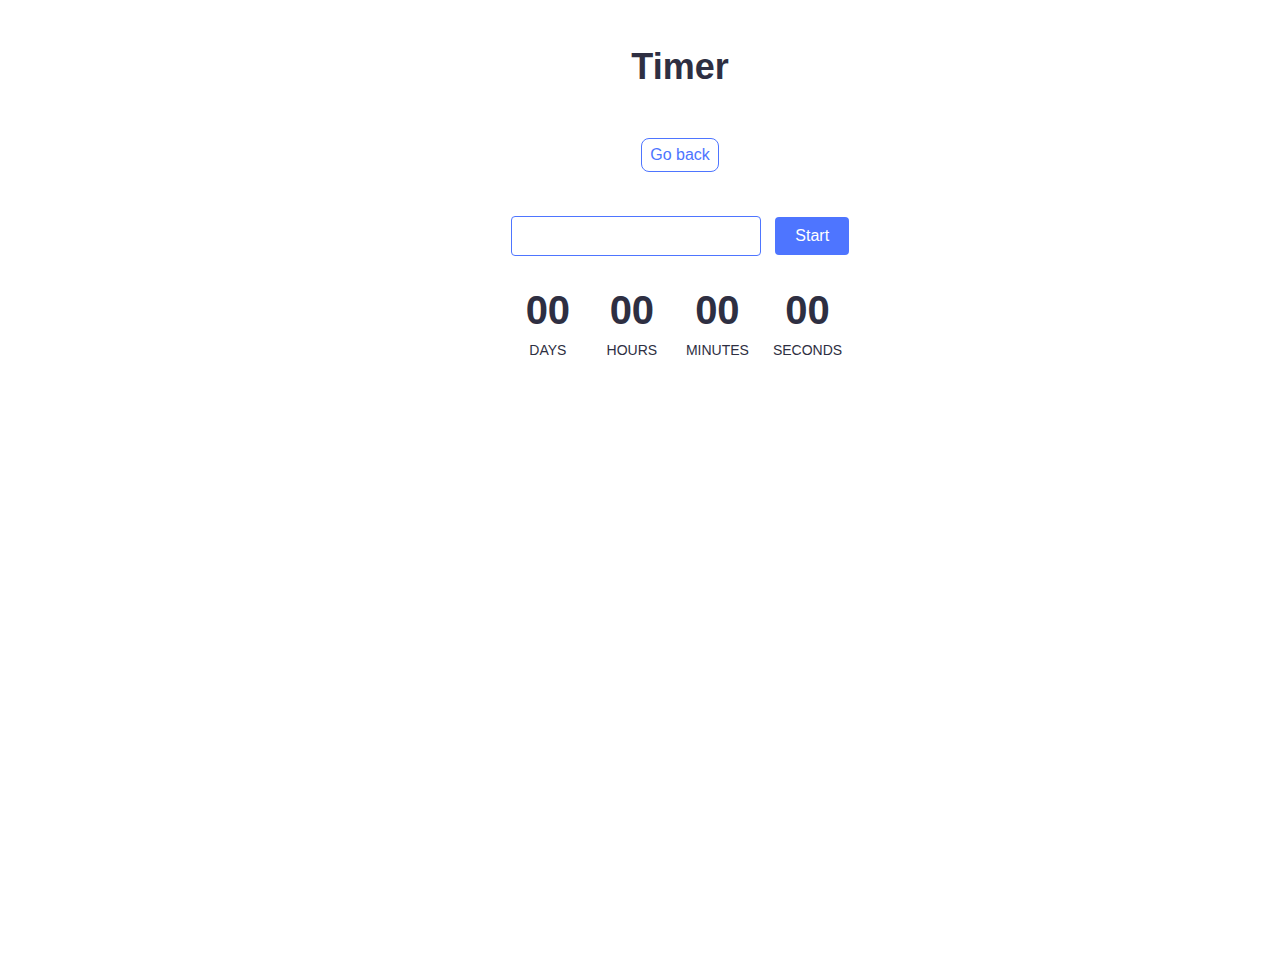
<file: src/1-timer.html>
<!DOCTYPE html>
<html lang="en">
  <head>
    <meta charset="UTF-8" />
    <meta http-equiv="X-UA-Compatible" content="IE=edge" />
    <meta name="viewport" content="width=device-width, initial-scale=1.0" />
    <title>Timer</title>
    <link rel="stylesheet" href="./css/1-timer.css" />
    <link rel="stylesheet" href="./css/styles.css" />
  </head>
  <body>
    <main>
      <div class="container">
        <h1 class="main-title">Timer</h1>
        <a class="back-link" href="./index.html">Go back</a>
      </div>

      <input type="text" id="datetime-picker" />
      <button type="button" data-start>Start</button>

      <div class="timer">
        <div class="field">
          <span class="value" data-days>00</span>
          <span class="label">Days</span>
        </div>
        <div class="field">
          <span class="value" data-hours>00</span>
          <span class="label">Hours</span>
        </div>
        <div class="field">
          <span class="value" data-minutes>00</span>
          <span class="label">Minutes</span>
        </div>
        <div class="field">
          <span class="value" data-seconds>00</span>
          <span class="label">Seconds</span>
        </div>
      </div>
    </main>

    <script type="module" src="./js/1-timer.js"></script>
  </body>
</html>
</file>
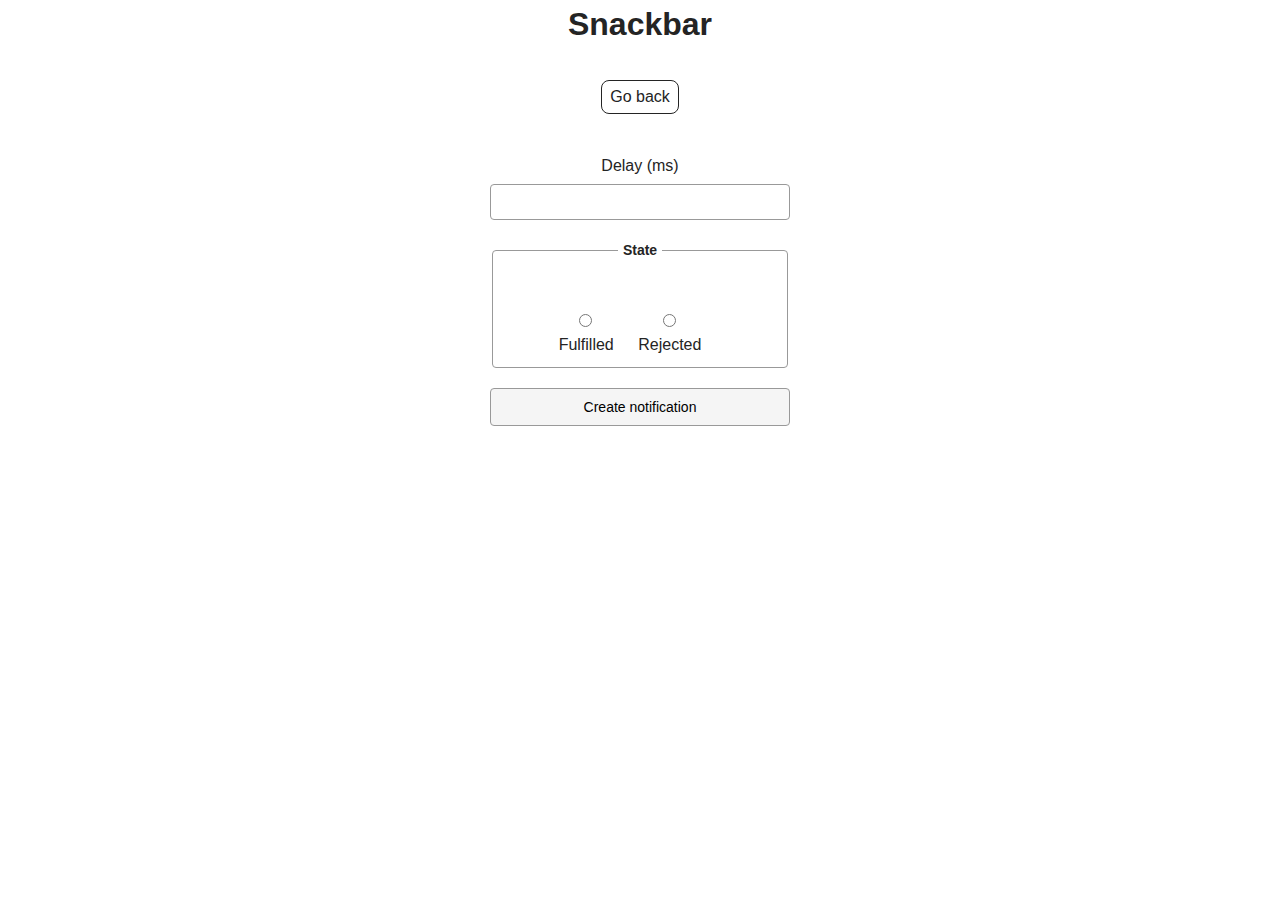
<file: src/2-snackbar.html>
<!DOCTYPE html>
<html lang="en">
  <head>
    <meta charset="UTF-8" />
    <meta http-equiv="X-UA-Compatible" content="IE=edge" />
    <meta name="viewport" content="width=device-width, initial-scale=1.0" />
    <title>Snackbar</title>
    <link rel="stylesheet" href="./css/2-snackbar.css" />
    <link rel="stylesheet" href="./css/styles.css" />
  </head>
  <body>
    <main>
      <div class="container">
        <h1 class="main-title">Snackbar</h1>
        <a class="back-link" href="./index.html">Go back</a>
      </div>

      <form class="form">
        <label>
          Delay (ms)
          <input type="number" name="delay" required />
        </label>

        <fieldset>
          <legend>State</legend>
          <label>
            <input type="radio" name="state" value="fulfilled" required />
            Fulfilled
          </label>
          <label>
            <input type="radio" name="state" value="rejected" required />
            Rejected
          </label>
        </fieldset>

        <button type="submit">Create notification</button>
      </form>
    </main>

    <script type="module" src="./js/2-snackbar.js"></script>
  </body>
</html>
</file>
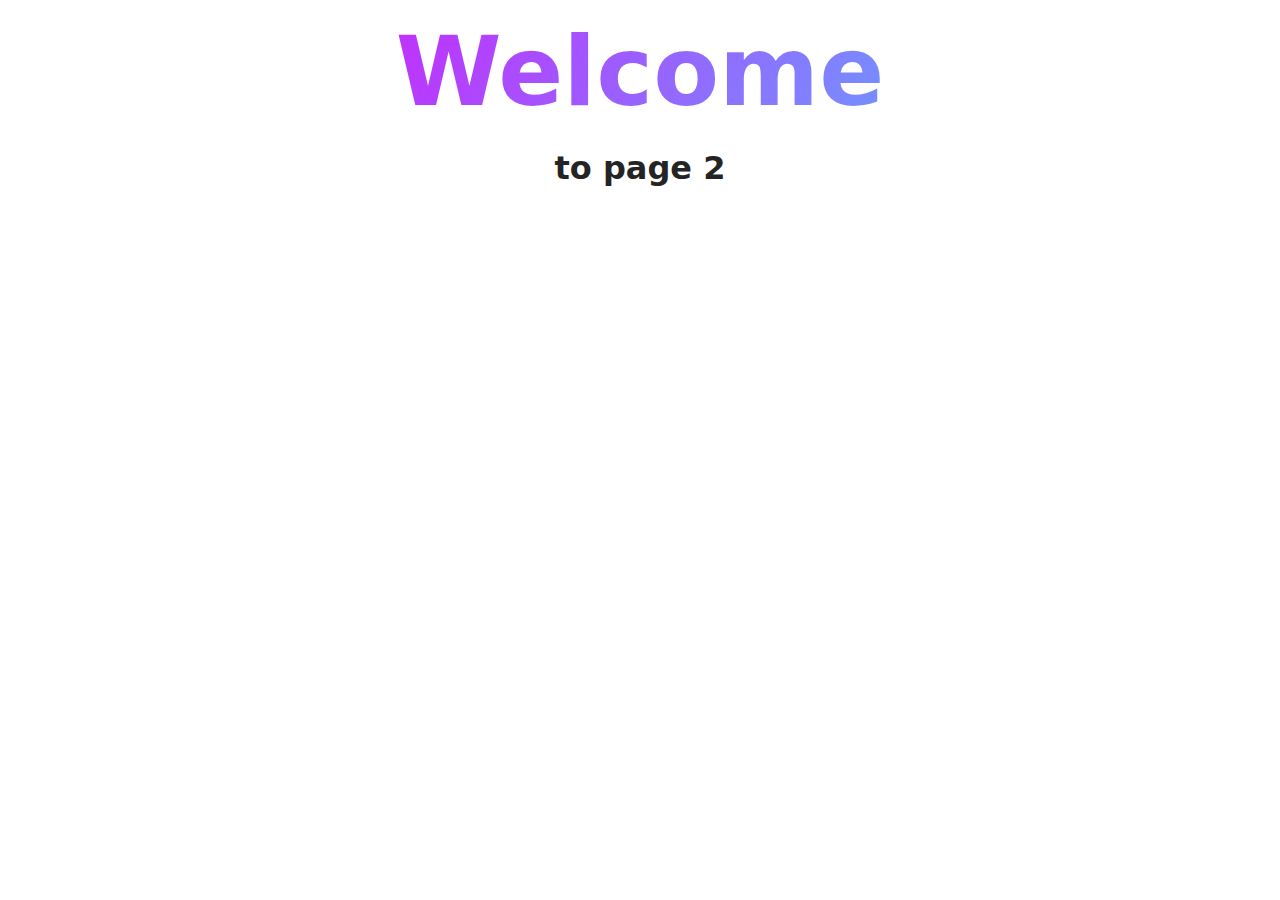
<file: src/page-2.html>
<!DOCTYPE html>
<html lang="en">
  <head>
    <meta charset="UTF-8" />
    <meta http-equiv="X-UA-Compatible" content="IE=edge" />
    <meta name="viewport" content="width=device-width, initial-scale=1.0" />
    <title>Page 2</title>
    <link rel="stylesheet" href="./css/styles.css" />
  </head>
  <body>
    <load
      src="./partials/header.html"
      icon-path="./img/sprite.svg#logo"
      highlight-act="active"
    />

    <main>
      <div class="container">
        <h1 class="main-title">
          <span class="main-title-gradient">Welcome</span> to page 2
        </h1>
        <load src="./partials/back-link.html" />
      </div>
    </main>

    <load src="./partials/footer.html" />
  </body>
</html>
</file>
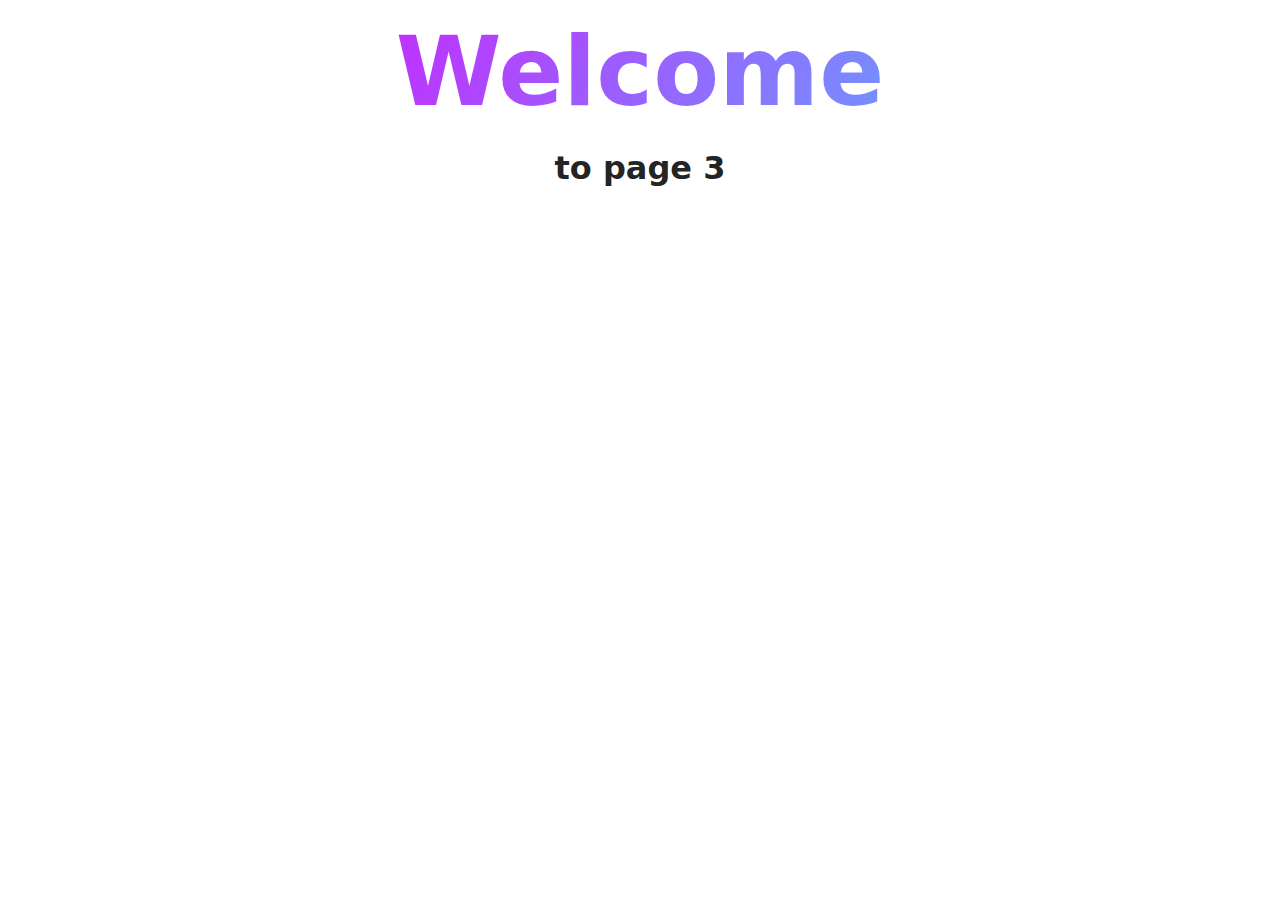
<file: src/page-3.html>
<!DOCTYPE html>
<html lang="en">
  <head>
    <meta charset="UTF-8" />
    <meta http-equiv="X-UA-Compatible" content="IE=edge" />
    <meta name="viewport" content="width=device-width, initial-scale=1.0" />
    <title>Page 3</title>
    <link rel="stylesheet" href="./css/styles.css" />
  </head>
  <body>
    <load
      src="./partials/header.html"
      icon-path="./img/sprite.svg#logo"
      highlight-curr="active"
    />

    <main>
      <div class="container">
        <h1 class="main-title">
          <span class="main-title-gradient">Welcome</span> to page 3
        </h1>
        <load src="./partials/back-link.html" />
      </div>
    </main>

    <load src="./partials/footer.html" />
  </body>
</html>
</file>
<file: src/css/1-timer.css>
body {
    font-family: Arial, sans-serif;
    background-color: #ffffff;
    color: #2e2f42;
    padding: 40px;
    display: flex;
    flex-direction: column;
    align-items: center;
}

.container {
    text-align: center;
    margin-bottom: 20px;
}

.main-title {
    font-size: 36px;
    font-weight: 700;
    margin-bottom: 12px;
}

.back-link {
    display: inline-block;
    text-decoration: none;
    color: #4e75ff;
    font-size: 16px;
    font-weight: 500;
}

input#datetime-picker {
    width: 220px;
    padding: 10px 14px;
    font-size: 16px;
    border: 1px solid #4e75ff;
    border-radius: 4px;
    margin-right: 10px;
    margin-top: 44px;
}

button[data-start] {
    padding: 10px 20px;
    font-size: 16px;
    font-weight: 500;
    background-color: #4e75ff;
    color: white;
    border: none;
    border-radius: 4px;
    cursor: pointer;
    transition: background-color 0.3s ease;
}

button[data-start]:hover:not(:disabled) {
    background-color: #6c8cff;
}

button[data-start]:disabled {
    background-color: #cfcfcf;
    cursor: not-allowed;
}

.timer {
    display: flex;
    gap: 24px;
    margin-top: 30px;
    justify-content: center;
}

.field {
    display: flex;
    flex-direction: column;
    align-items: center;
    min-width: 60px;
}

.value {
    font-size: 40px;
    font-weight: 600;
    line-height: 1.2;
    color: #2e2f42;
}

.label {
    font-size: 14px;
    font-weight: 500;
    color: #2e2f42;
    text-transform: uppercase;
    margin-top: 6px;
}
</file>
<file: src/css/2-snackbar.css>
body {
    font-family: Arial, sans-serif;
    background-color: #fff;
    margin: 40px;
    padding: 0;
}
.form {
    display: flex;
    flex-direction: column;
    max-width: 300px;
    width: 100%;
    gap: 20px;
    margin: 0 auto;
}
label {
    font-size: 16px;
    font-weight: 500;
    display: flex;
    flex-direction: column;
    gap: 6px;
    margin-top: 40px;
}
input[type="number"] {
    padding: 8px;
    font-size: 16px;
    border: 1px solid #999;
    border-radius: 4px;
}
fieldset {
    border: 1px solid #999;
    border-radius: 4px;
    padding: 10px;
    font-size: 16px;
}
legend {
    font-size: 14px;
    font-weight: bold;
    padding: 0 5px;
}
fieldset label {
    display: inline-flex;
    align-items: center;
    margin-right: 20px;
    font-weight: normal;
}
input[type="radio"] {
    margin-right: 6px;
}
button[type="submit"] {
    padding: 10px;
    font-size: 14px;
    background-color: #f5f5f5;
    border: 1px solid #999;
    border-radius: 4px;
    cursor: pointer;
    transition: background-color 0.2s ease;
}
button[type="submit"]:hover {
    background-color: #e1e1e1;
}
</file>
<file: src/css/styles.css>
/**
  |============================
  | include css partials with
  | default @import url()
  |============================
*/
/* Common styles */
@import url('./reset.css');
@import url('./base.css');
@import url('./container.css');
@import url('./animations.css');

/* Sections style */
@import url('./header.css');
@import url('./vite-promo.css');
@import url('./badges.css');
@import url('./back-link.css');
@import url('./footer.css');
</file>
